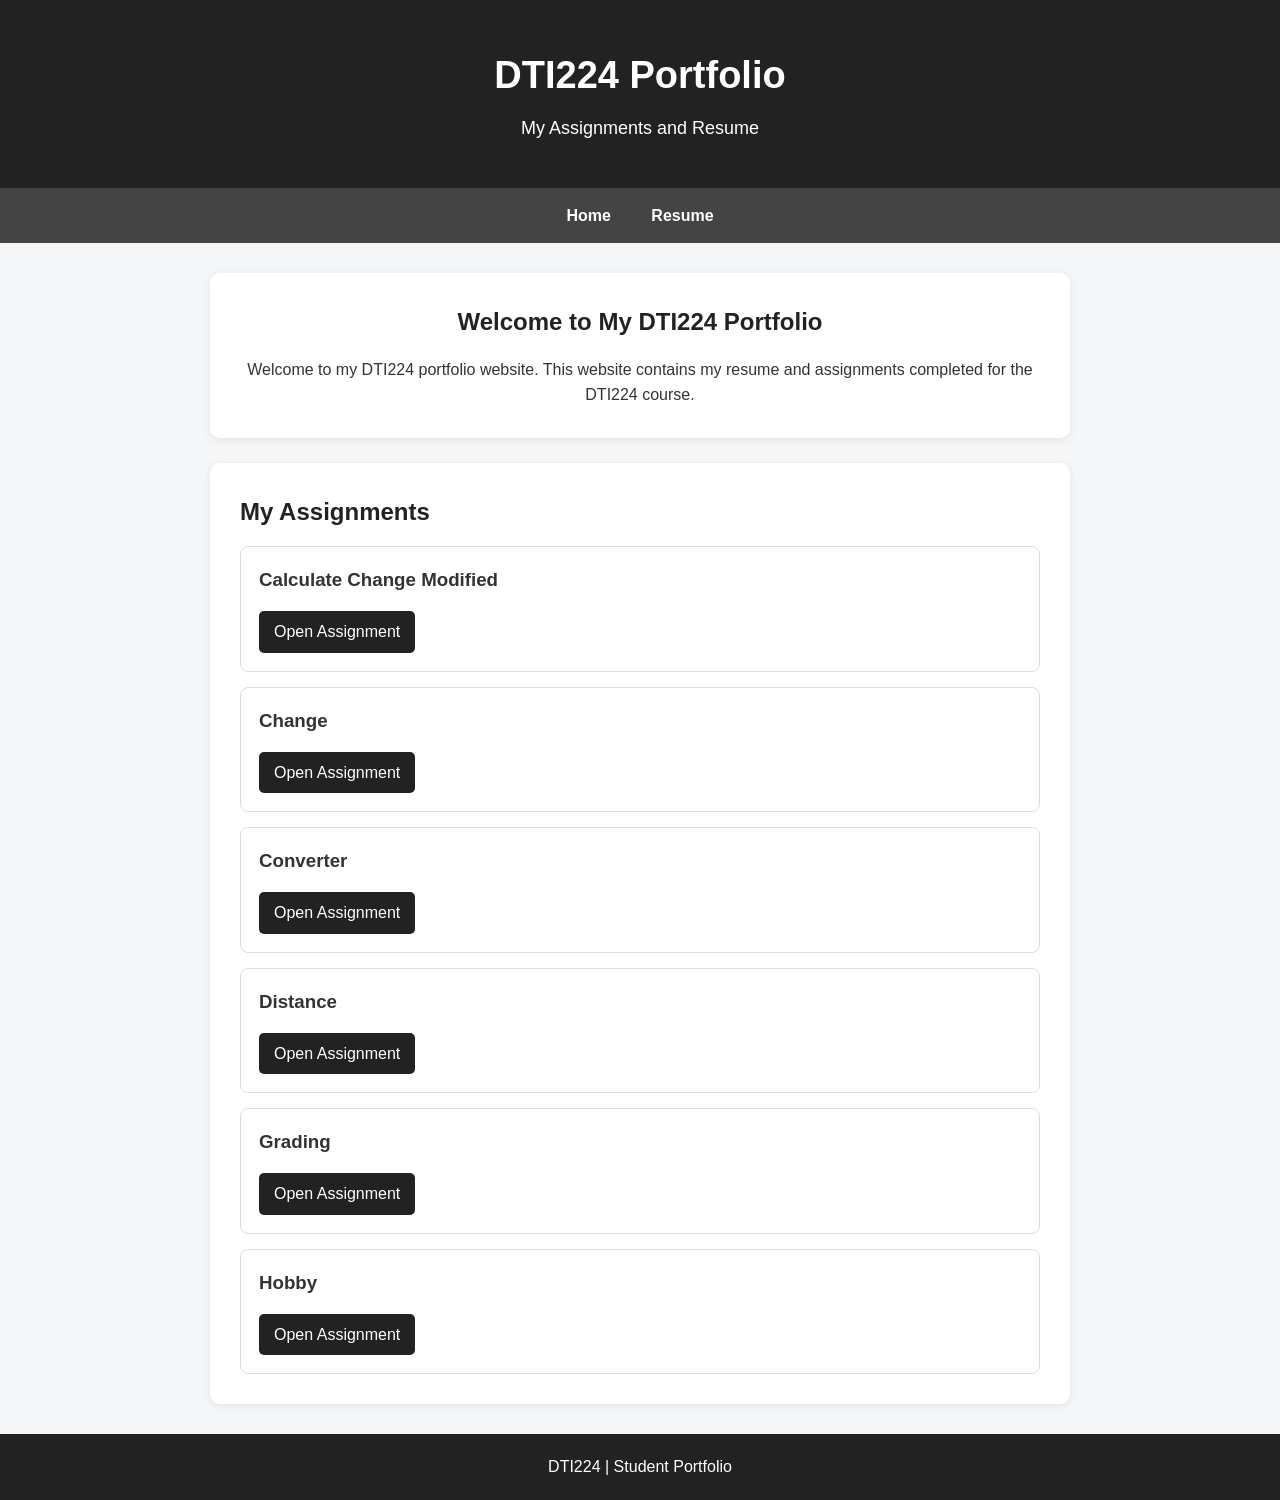
<file: index.html>
<!DOCTYPE html>
<html lang="en">
<head>
    <link rel="manifest" href="manifest.json">
<meta name="theme-color" content="#222222">
<link rel="icon" href="icons/icon-192.png">
    <meta charset="UTF-8">
    <meta name="viewport" content="width=device-width, initial-scale=1.0">
    <title>DTI224 Portfolio</title>
    <link rel="stylesheet" href="style.css">
</head>
<body>

    <header>
        <h1>DTI224 Portfolio</h1>
        <p>My Assignments and Resume</p>
    </header>

    <nav>
        <a href="index.html">Home</a>
        <a href="resume.html">Resume</a>
    </nav>

    <main>
        <section class="welcome">
            <h2>Welcome to My DTI224 Portfolio</h2>
            <p>
                Welcome to my DTI224 portfolio website.
                This website contains my resume and assignments completed
                for the DTI224 course.
            </p>
        </section>

        <section>
            <h2>My Assignments</h2>

            <div class="assignment">
                <h3>Calculate Change Modified</h3>
                <a href="calculate_change_modified.html">Open Assignment</a>
            </div>

            <div class="assignment">
                <h3>Change</h3>
                <a href="change.html">Open Assignment</a>
            </div>

            <div class="assignment">
                <h3>Converter</h3>
                <a href="convertor.html">Open Assignment</a>
            </div>

            <div class="assignment">
                <h3>Distance</h3>
                <a href="distance.html">Open Assignment</a>
            </div>

            <div class="assignment">
                <h3>Grading</h3>
                <a href="grading%20(1).html">Open Assignment</a>
            </div>

            <div class="assignment">
                <h3>Hobby</h3>
                <a href="hobby.html">Open Assignment</a>
            </div>
        </section>
    </main>

    <footer>
        <p>DTI224 | Student Portfolio</p>
    </footer>
    <script>
if ("serviceWorker" in navigator) {
    window.addEventListener("load", function() {
        navigator.serviceWorker
            .register("./service-worker.js")
            .then(function() {
                console.log("Service Worker registered successfully.");
            })
            .catch(function(error) {
                console.log("Service Worker registration failed:", error);
            });
    });
}
</script>


</body>
</html>
</file>
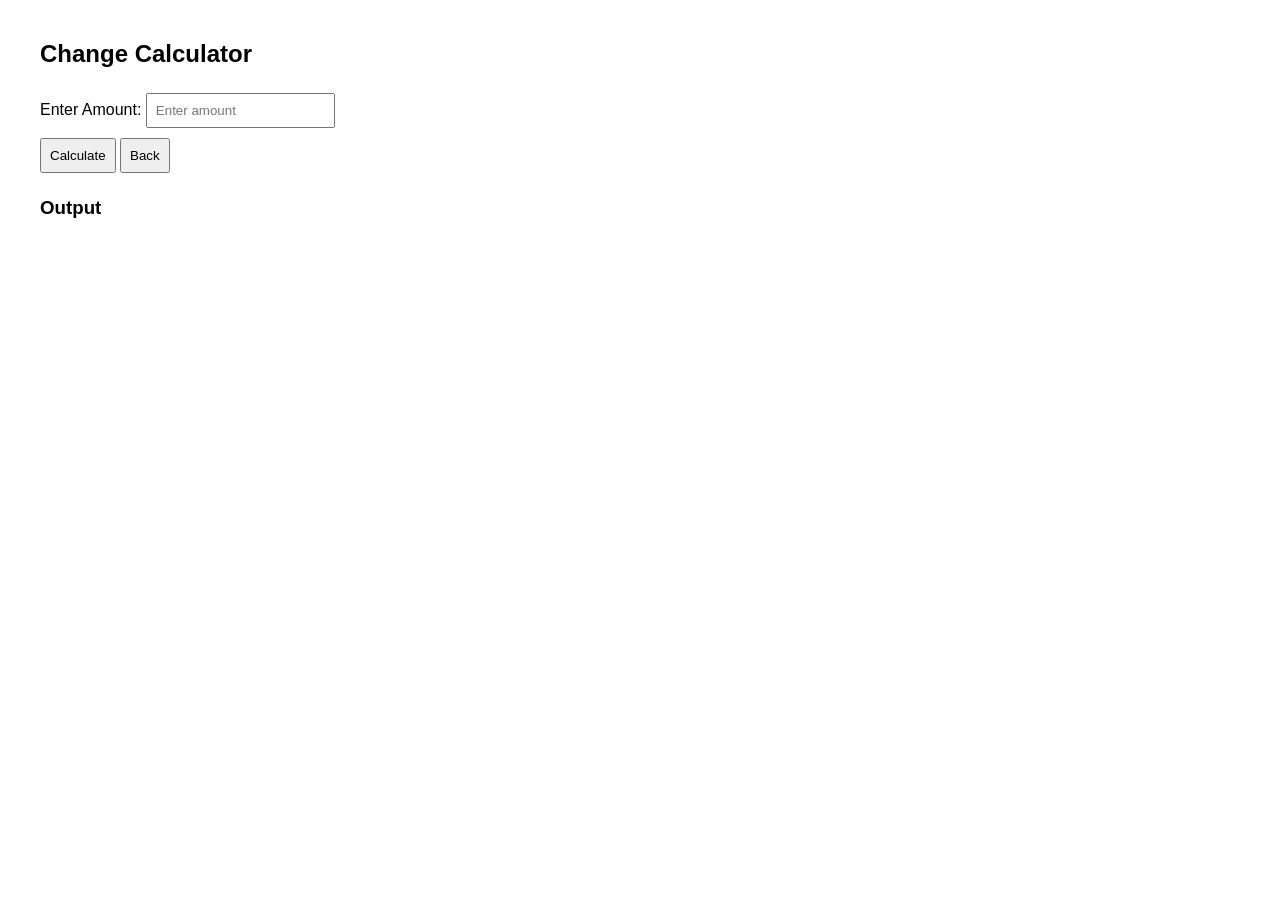
<file: calculate_change_modified.html>
<!DOCTYPE html>
<html>
<head>
    <meta charset="UTF-8">
    <title>Change Calculator</title>
    <style>
        body { font-family: Arial, sans-serif; margin: 40px; }
        input, button { padding: 8px; margin: 5px 0; }
        button { cursor: pointer; }
        #error { color: red; }
        #result { margin-top: 15px; line-height: 1.6; }
    </style>
</head>
<body>

<h2>Change Calculator</h2>

<label for="amount">Enter Amount:</label>
<input type="number" id="amount" min="0" step="1" placeholder="Enter amount">

<br>

<button onclick="calculateChange()">Calculate</button>
<button onclick="goBack()">Back</button>

<p id="error"></p>

<h3>Output</h3>
<div id="result"></div>

<script>
function calculateChange() {
    const input = document.getElementById("amount");
    let amount = Number(input.value);
    const error = document.getElementById("error");
    const result = document.getElementById("result");

    error.innerHTML = "";
    result.innerHTML = "";

    // Validation
    if (input.value.trim() === "") {
        error.innerHTML = "Please enter an amount.";
        input.focus();
        return;
    }

    if (!Number.isFinite(amount) || amount < 0 || !Number.isInteger(amount)) {
        error.innerHTML = "Please enter a valid whole amount greater than or equal to 0.";
        input.focus();
        return;
    }

    const money = [1000, 500, 100, 50, 20, 10, 5, 2, 1];
    let output = "";

    for (let i = 0; i < money.length; i++) {
        const count = Math.floor(amount / money[i]);

        if (money[i] >= 20) {
            output += "$" + money[i] + " note : " + count + "<br>";
        } else {
            output += "$" + money[i] + " coin : " + count + "<br>";
        }

        amount = amount % money[i];
    }

    result.innerHTML = output;
}

function goBack() {
    window.history.back();
}
</script>

</body>
</html>
</file>
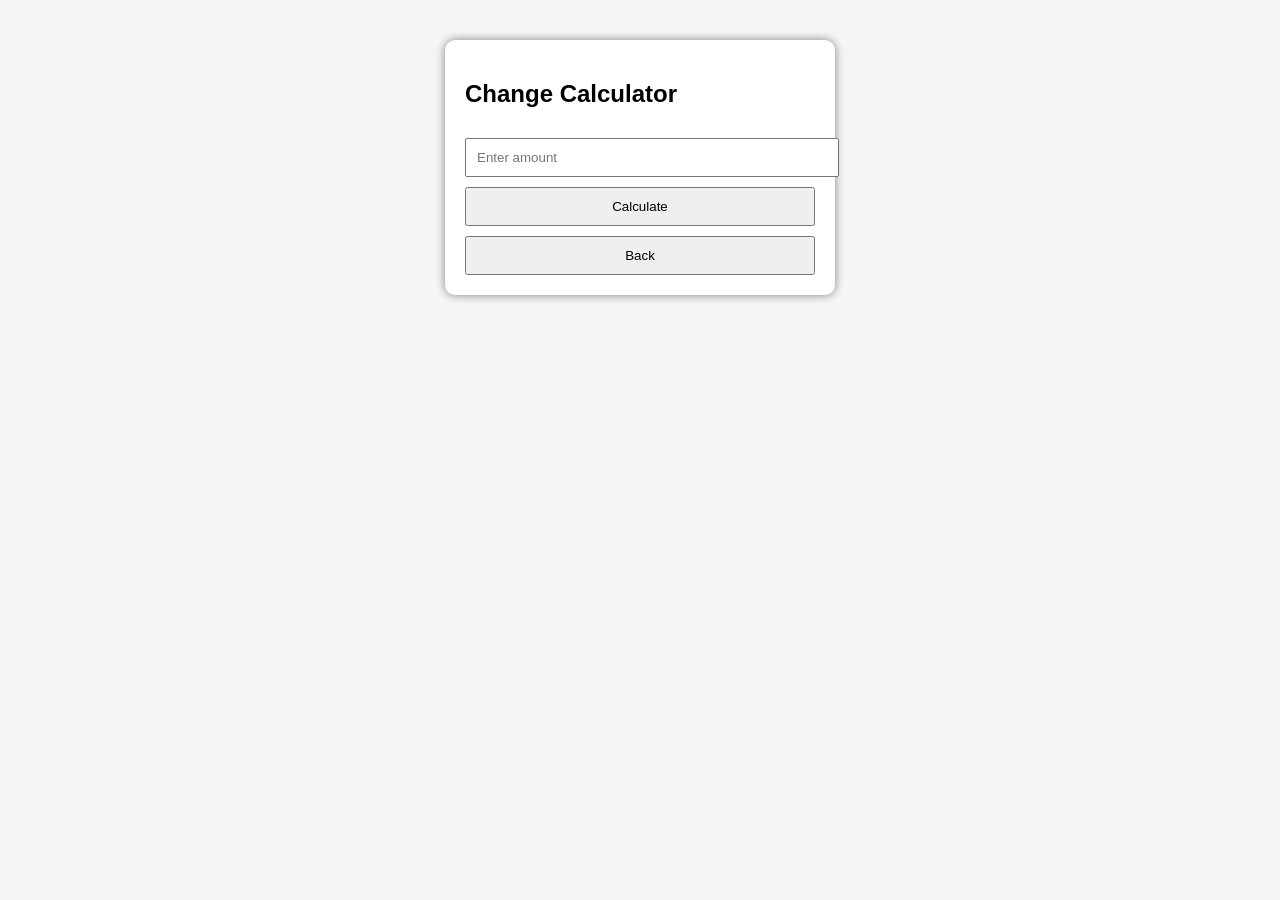
<file: change.html>
<!DOCTYPE html>
<html>
<head>
<meta charset="UTF-8">
<title>Change Calculator</title>

<style>
body{
    font-family:Arial,sans-serif;
    margin:40px;
    background:#f5f5f5;
}
.container{
    width:350px;
    margin:auto;
    background:white;
    padding:20px;
    border-radius:10px;
    box-shadow:0 0 10px gray;
}
button,input{
    width:100%;
    padding:10px;
    margin-top:10px;
}
</style>

</head>

<body>

<div class="container">

<h2>Change Calculator</h2>

<input type="number" id="amount" placeholder="Enter amount">

<button onclick="calculateChange()">Calculate</button>
<button onclick="history.back()">Back</button>

<div id="result"></div>

</div>

<script>

function calculateChange(){

    let amount=document.getElementById("amount").value;

    if(amount==""){
        alert("Please enter amount.");
        return;
    }

    amount=parseInt(amount);

    if(amount<0){
        alert("Invalid amount.");
        return;
    }

    let money=[1000,500,100,50,20,10,5,2,1];

    let result="";

    for(let i=0;i<money.length;i++){

        let count=Math.floor(amount/money[i]);

        if(money[i]>=20){
            result+="$"+money[i]+" note : "+count+"<br>";
        }
        else{
            result+="$"+money[i]+" coin : "+count+"<br>";
        }

        amount=amount%money[i];
    }

    document.getElementById("result").innerHTML=result;

}

</script>

</body>
</html>
</file>
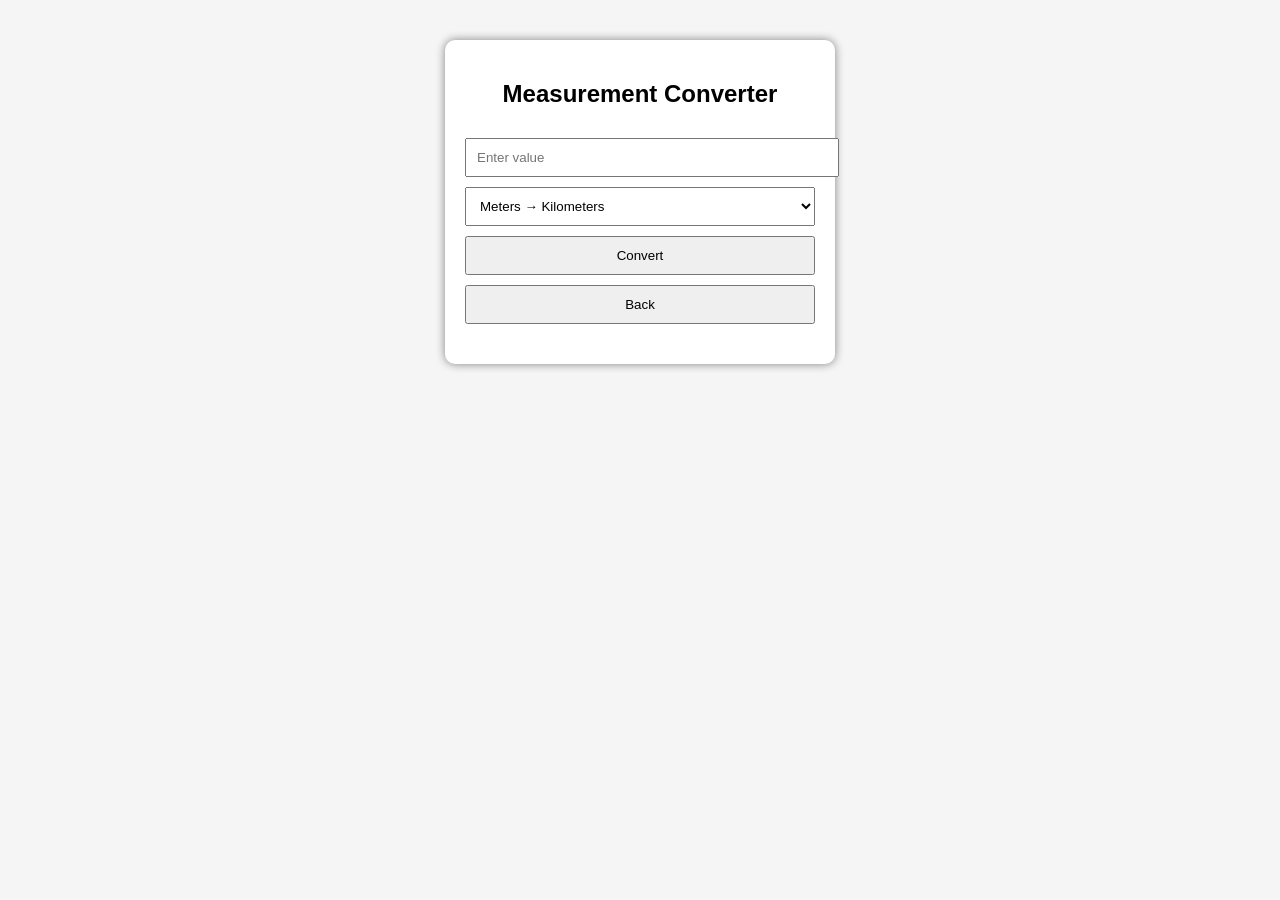
<file: convertor.html>
<!DOCTYPE html>
<html lang="en">
<head>
    <meta charset="UTF-8">
    <title>Measurement Converter</title>

    <style>
        body{
            font-family: Arial, sans-serif;
            background:#f5f5f5;
            margin:40px;
        }

        .container{
            width:350px;
            margin:auto;
            background:white;
            padding:20px;
            border-radius:10px;
            box-shadow:0 0 10px gray;
        }

        h2{
            text-align:center;
        }

        input,select,button{
            width:100%;
            padding:10px;
            margin-top:10px;
        }

        #result{
            margin-top:20px;
            font-size:20px;
            font-weight:bold;
            color:blue;
            text-align:center;
        }
    </style>

</head>
<body>

<div class="container">

<h2>Measurement Converter</h2>

<input type="number" id="value" placeholder="Enter value">

<select id="conversion">
    <option value="mToKm">Meters → Kilometers</option>
    <option value="kmToM">Kilometers → Meters</option>
    <option value="cmToM">Centimeters → Meters</option>
    <option value="mToCm">Meters → Centimeters</option>
</select>

<button onclick="convert()">Convert</button>
<button onclick="history.back()">Back</button>

<p id="result"></p>

</div>

<script>

function convert(){

    let value=document.getElementById("value").value;
    let type=document.getElementById("conversion").value;

    if(value==""){
        alert("Please enter a value.");
        return;
    }

    value=parseFloat(value);

    let answer="";

    if(type=="mToKm"){
        answer=(value/1000).toFixed(2)+" km";
    }
    else if(type=="kmToM"){
        answer=(value*1000).toFixed(2)+" m";
    }
    else if(type=="cmToM"){
        answer=(value/100).toFixed(2)+" m";
    }
    else{
        answer=(value*100).toFixed(2)+" cm";
    }

    document.getElementById("result").innerHTML=answer;

}

</script>

</body>
</html>
</file>
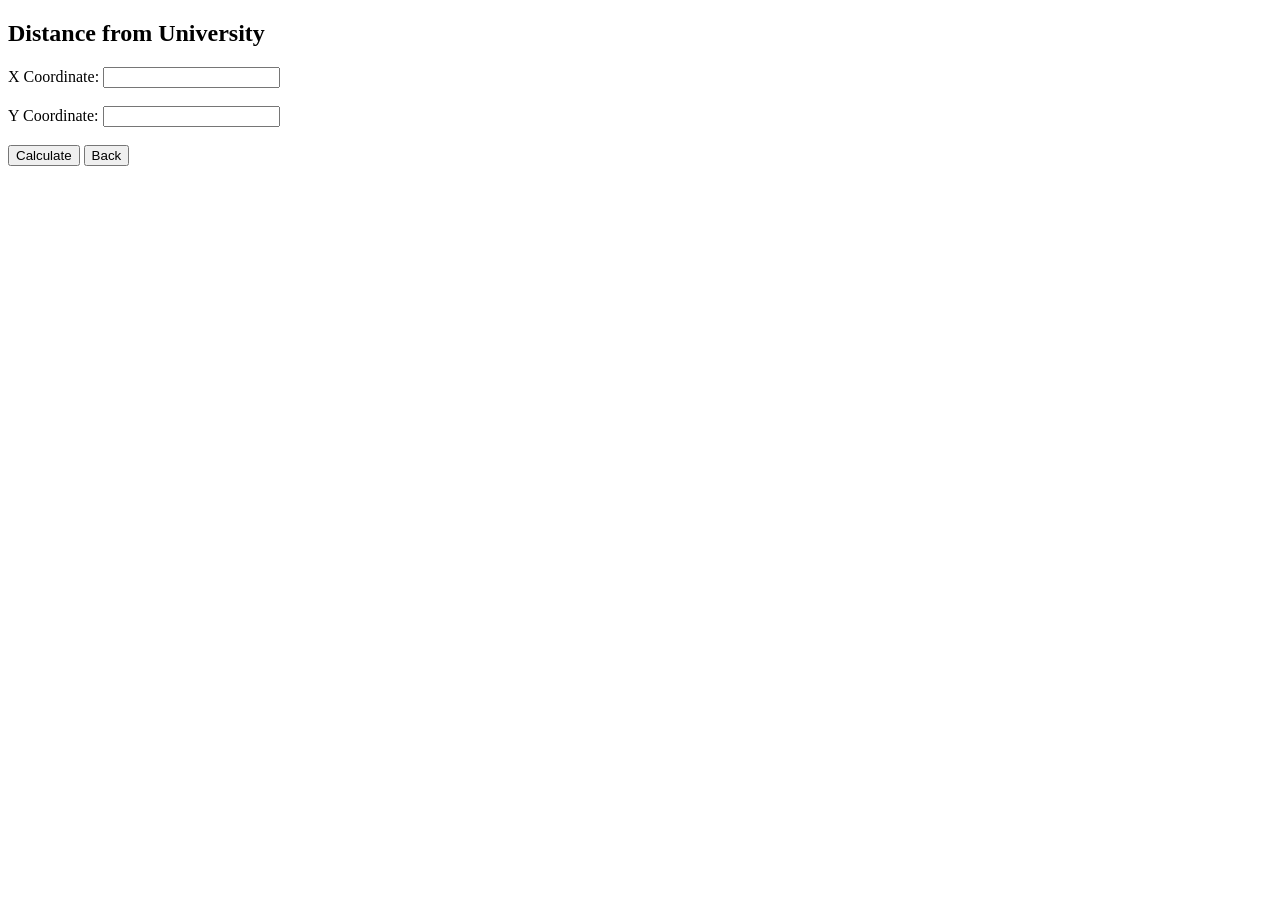
<file: distance.html>
<!DOCTYPE html>
<html>
<head>
    <title>Distance from University</title>
</head>
<body>

    <h2>Distance from University</h2>

    <label>X Coordinate:</label>
    <input type="number" id="x"><br><br>

    <label>Y Coordinate:</label>
    <input type="number" id="y"><br><br>

    <button onclick="calculateDistance()">Calculate</button>
    <button onclick="goBack()">Back</button>

    <h3 id="result"></h3>

    <script>
        function calculateDistance() {
            let x = document.getElementById("x").value;
            let y = document.getElementById("y").value;

            // Validation
            if (x === "" || y === "") {
                alert("Please enter both X and Y coordinates.");
                return;
            }

            x = parseFloat(x);
            y = parseFloat(y);

            let distance = Math.sqrt((x * x) + (y * y));

            document.getElementById("result").innerHTML =
                "Distance = " + distance.toFixed(2);
        }

        function goBack() {
            history.back();
        }
    </script>

</body>
</html>
</file>
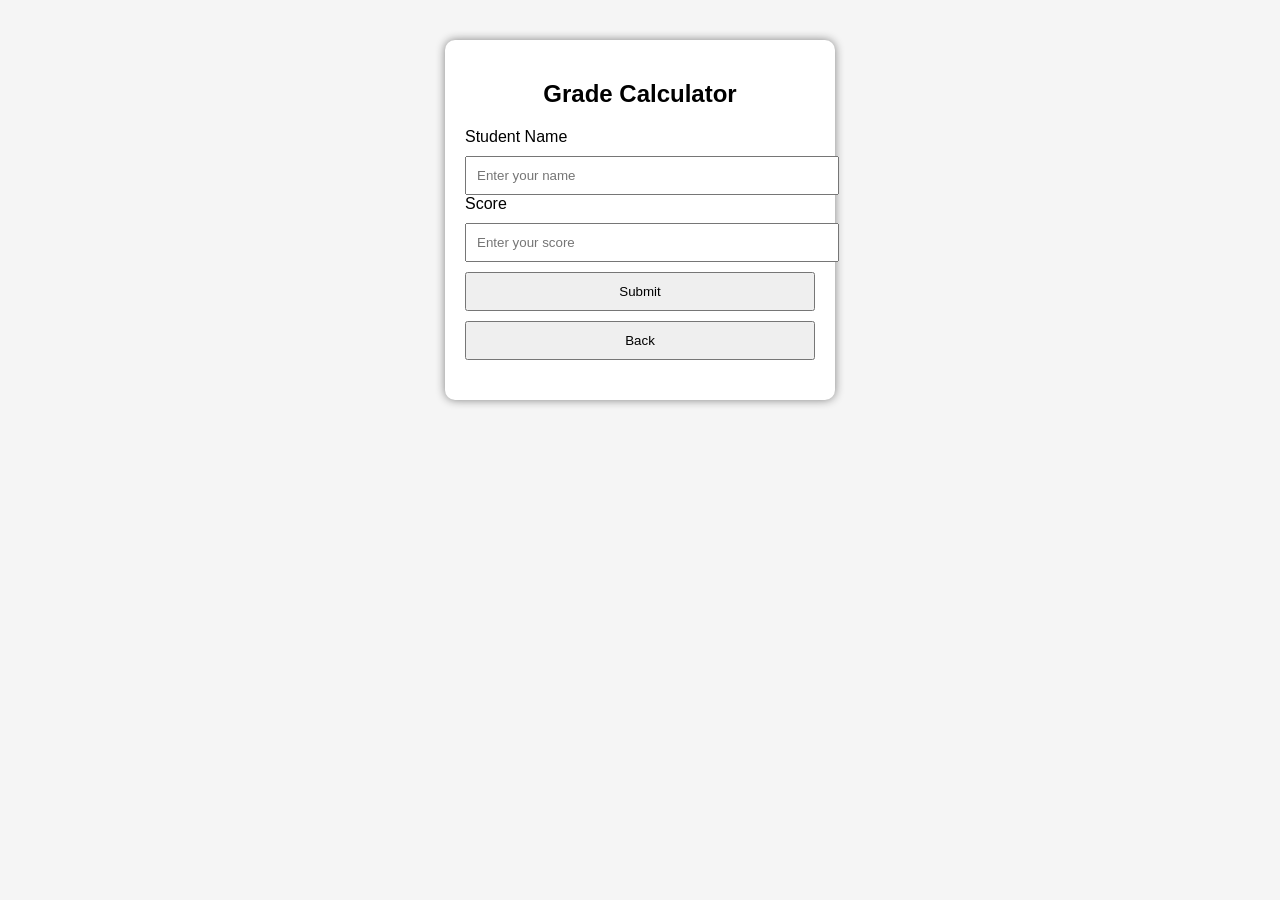
<file: grading (1).html>
<!DOCTYPE html>
<html>
<head>
    <meta charset="UTF-8">
    <title>Grade Calculator</title>

    <style>
        body{
            font-family: Arial, sans-serif;
            background:#f5f5f5;
            margin:40px;
        }

        .container{
            width:350px;
            margin:auto;
            background:white;
            padding:20px;
            border-radius:10px;
            box-shadow:0 0 10px gray;
        }

        h2{
            text-align:center;
        }

        input,button{
            width:100%;
            padding:10px;
            margin-top:10px;
        }

        #result{
            margin-top:20px;
            font-size:20px;
            font-weight:bold;
            color:blue;
            text-align:center;
        }
    </style>
</head>

<body>

<div class="container">

<h2>Grade Calculator</h2>

<label>Student Name</label>
<input type="text" id="name" placeholder="Enter your name">

<label>Score</label>
<input type="number" id="score" placeholder="Enter your score">

<button onclick="calculateGrade()">Submit</button>
<button onclick="history.back()">Back</button>

<p id="result"></p>

</div>

<script>

function calculateGrade(){

    let name=document.getElementById("name").value;
    let score=document.getElementById("score").value;

    if(name==""){
        alert("Please enter your name.");
        return;
    }

    if(score==""){
        alert("Please enter your score.");
        return;
    }

    score=parseInt(score);

    if(score<0 || score>100){
        alert("Score must be between 0 and 100.");
        return;
    }

    let grade;

    if(score>=80){
        grade="A";
    }
    else if(score>=70){
        grade="B";
    }
    else if(score>=60){
        grade="C";
    }
    else if(score>=50){
        grade="D";
    }
    else{
        grade="F";
    }

    document.getElementById("result").innerHTML=
    name + "'s Grade : " + grade;

}

</script>

</body>
</html>
</file>
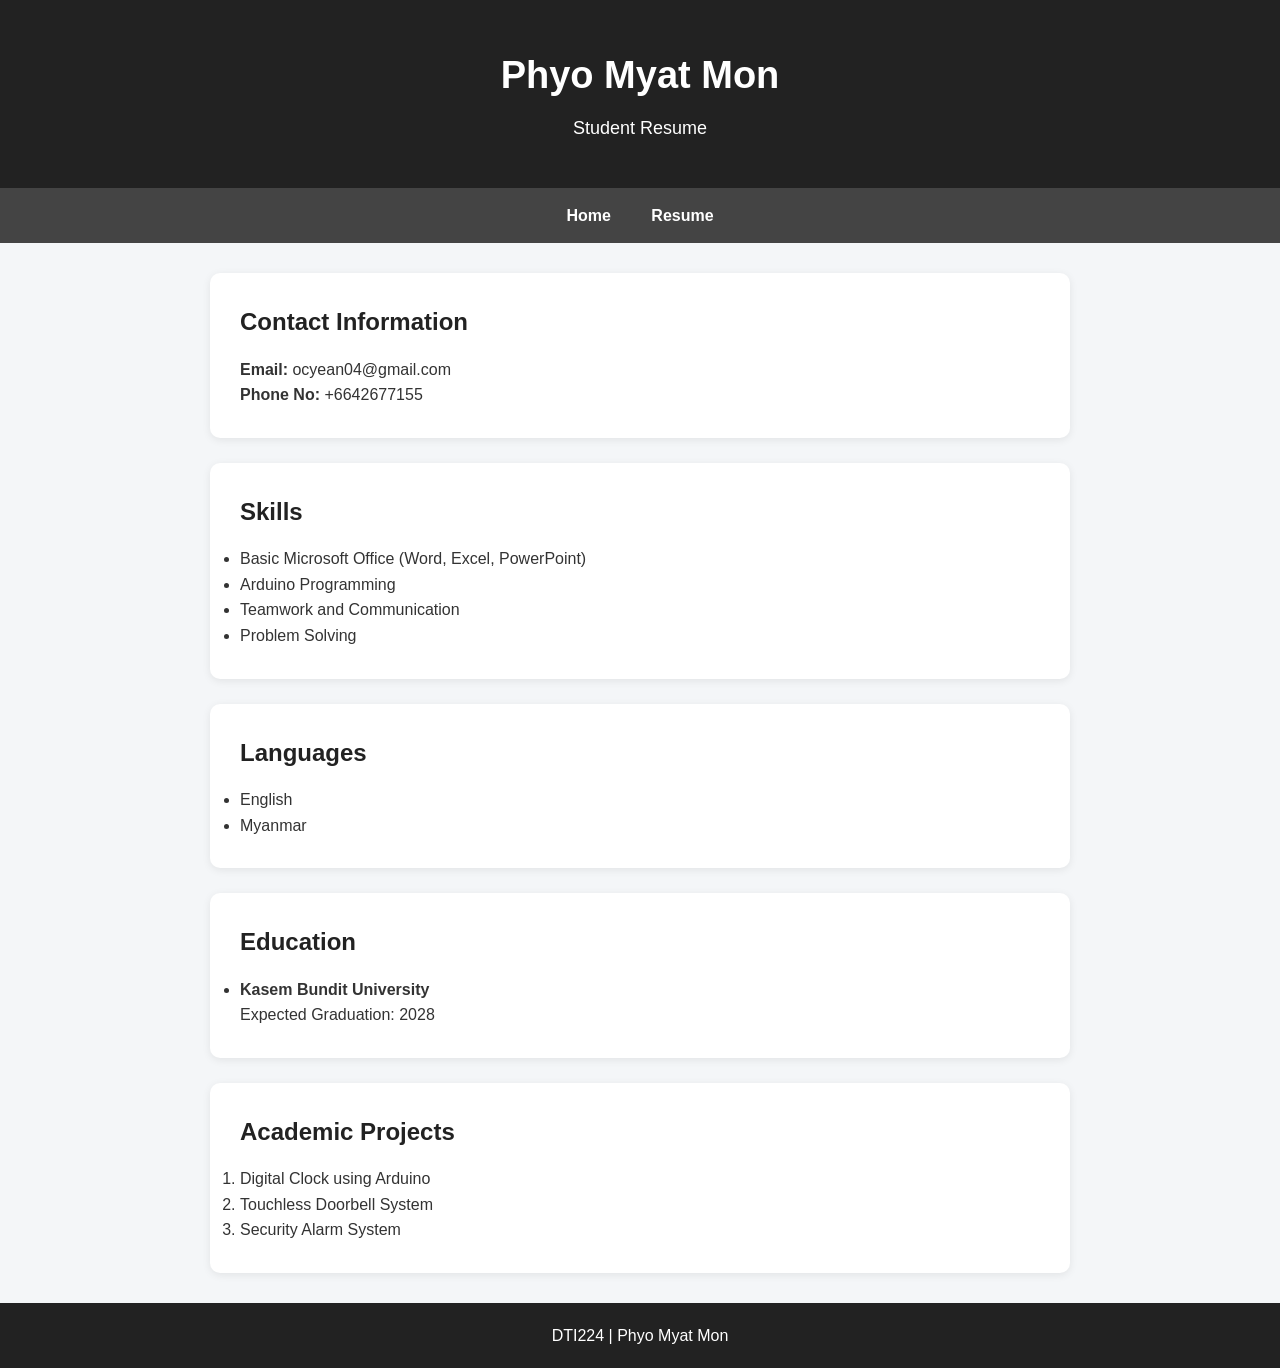
<file: resume.html>
<!DOCTYPE html>
<html lang="en">
<head>
    <meta charset="UTF-8">
    <meta name="viewport" content="width=device-width, initial-scale=1.0">
    <title>Resume - Phyo Myat Mon</title>
    <link rel="stylesheet" href="style.css">
</head>

<body>

    <header>
        <h1>Phyo Myat Mon</h1>
        <p>Student Resume</p>
    </header>

    <nav>
        <a href="index.html">Home</a>
        <a href="resume.html">Resume</a>
    </nav>

    <main>
        <section>
            <h2>Contact Information</h2>
            <p><strong>Email:</strong> ocyean04@gmail.com</p>
            <p><strong>Phone No:</strong> +6642677155</p>
        </section>

        <section>
            <h2>Skills</h2>
            <ul>
                <li>Basic Microsoft Office (Word, Excel, PowerPoint)</li>
                <li>Arduino Programming</li>
                <li>Teamwork and Communication</li>
                <li>Problem Solving</li>
            </ul>
        </section>

        <section>
            <h2>Languages</h2>
            <ul>
                <li>English</li>
                <li>Myanmar</li>
            </ul>
        </section>

        <section>
            <h2>Education</h2>
            <ul>
                <li>
                    <strong>Kasem Bundit University</strong><br>
                    Expected Graduation: 2028
                </li>
            </ul>
        </section>

        <section>
            <h2>Academic Projects</h2>
            <ol>
                <li>Digital Clock using Arduino</li>
                <li>Touchless Doorbell System</li>
                <li>Security Alarm System</li>
            </ol>
        </section>
    </main>

    <footer>
        <p>DTI224 | Phyo Myat Mon</p>
    </footer>

</body>
</html>
</file>
<file: style.css>
* {
    box-sizing: border-box;
    margin: 0;
    padding: 0;
}

body {
    font-family: Arial, sans-serif;
    background: #f4f6f8;
    color: #333;
    line-height: 1.6;
}

header {
    background: #222;
    color: white;
    text-align: center;
    padding: 45px 20px;
}

header h1 {
    font-size: 38px;
    margin-bottom: 8px;
}

header p {
    font-size: 18px;
}

nav {
    background: #444;
    text-align: center;
    padding: 15px;
}

nav a {
    color: white;
    text-decoration: none;
    margin: 0 18px;
    font-weight: bold;
}

nav a:hover {
    text-decoration: underline;
}

main {
    max-width: 900px;
    margin: 30px auto;
    padding: 0 20px;
}

section {
    background: white;
    padding: 30px;
    margin-bottom: 25px;
    border-radius: 10px;
    box-shadow: 0 2px 8px rgba(0, 0, 0, 0.08);
}

section h2 {
    margin-bottom: 15px;
    color: #222;
}

.welcome {
    text-align: center;
}

.assignment {
    border: 1px solid #ddd;
    padding: 18px;
    margin-top: 15px;
    border-radius: 8px;
}

.assignment h3 {
    margin-bottom: 8px;
}

.assignment a {
    display: inline-block;
    margin-top: 8px;
    background: #222;
    color: white;
    padding: 8px 15px;
    text-decoration: none;
    border-radius: 5px;
}

.assignment a:hover {
    background: #666;
}

footer {
    text-align: center;
    background: #222;
    color: white;
    padding: 20px;
    margin-top: 30px;
}
</file>
